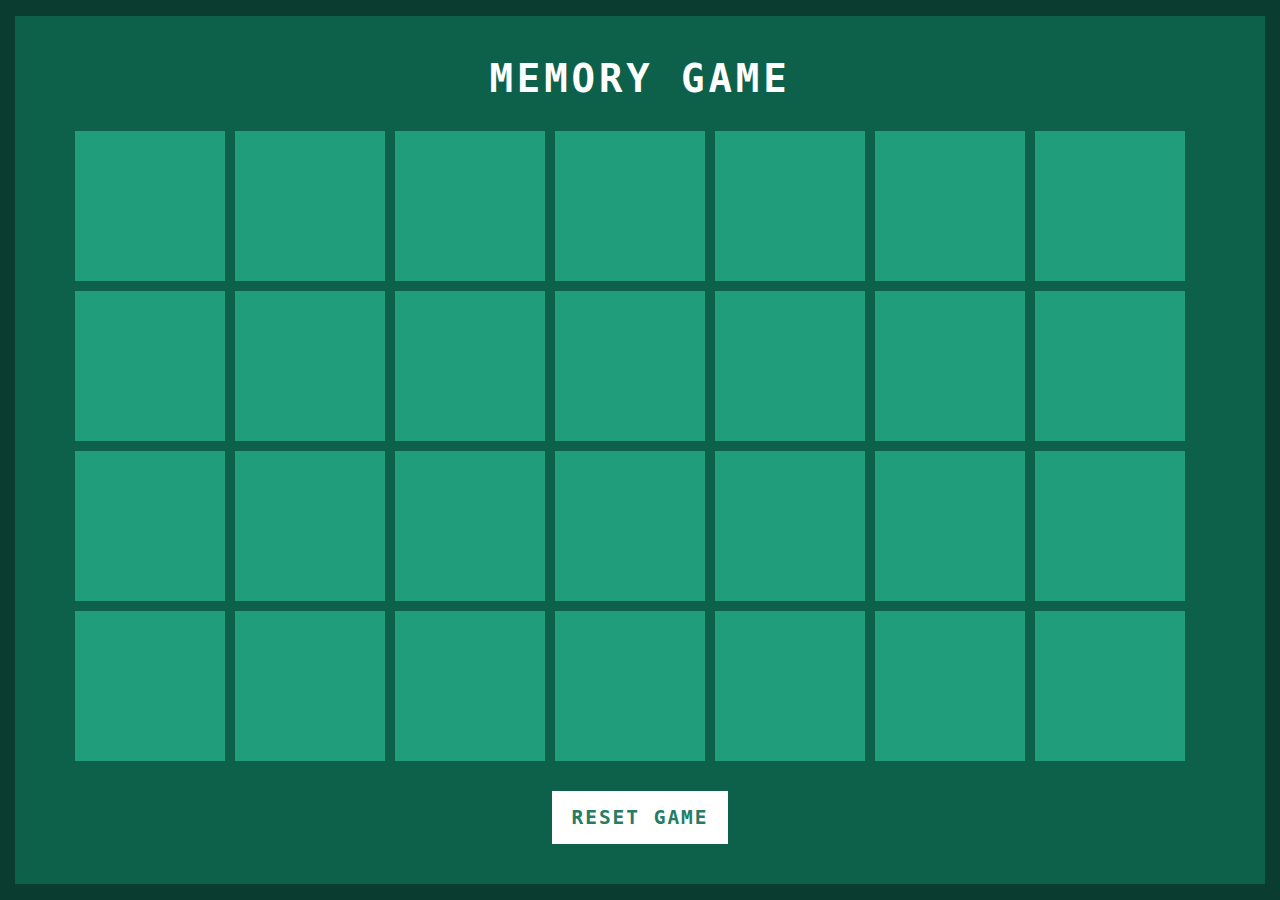
<file: index.html>
<!DOCTYPE html>
<html lang="pl">
  <head>
    <meta charset="UTF-8" />
    <meta http-equiv="X-UA-Compatible" content="IE=edge" />
    <title>Memory Game | Javascript</title>
    <link rel="stylesheet" type="text/css" href="style.css" />
  </head>
  <body>
    <div class="container">
      <h2>Memory Game</h2>
      <div class="game"></div>
      <button class="reset" onclick="window.location.reload();">
        Reset Game
      </button>
    </div>
    <script>
      const enwords = ["Loop", "Hardware", "Algorithm", "Database",
       "Code", "Function", "Variable", "Hard Drive", "Compiler",
        "Protocol", "File","Patch", "Merge", "Branch"];

      const plwords = ["Pętla", "Sprzęt", "Algorytm", "Baza Danych",
       "Kod", "Funkcja", "Zmienna", "Dysk Twardy", "Kompilator",
        "Protokół", "PLik", "Poprawka", "Scalanie", "Gałąź"];
      
      let shuf_words = new Array();

      for(var i = 0; i < enwords.length*2; i++)
      {
        if(i >= enwords.length)shuf_words.push(plwords[i % enwords.length]);
        else shuf_words.push(enwords[i]);        
      }

      shuf_words = shuf_words.sort(() => (Math.random() > 0.5 ? 2 : -1))

      console.log(shuf_words);

      console.log(enwords);
      console.log(plwords);

      for (var i = 0; i < shuf_words.length; i++) {
        let box = document.createElement('div');
        box.className = 'item';
        box.innerHTML = shuf_words[i];

        box.onclick = function () {
          if(document.querySelectorAll('.boxOpen').length < 2)
          this.classList.add('boxOpen');
          setTimeout(function () {
            if (document.querySelectorAll('.boxOpen').length == 2) {
                var id1 = enwords.findIndex(word => word == document.querySelectorAll('.boxOpen')[0].textContent);
                if(id1 == -1)id1 = enwords.findIndex(word => word == document.querySelectorAll('.boxOpen')[1].textContent);             
                
                if (
                document.querySelectorAll('.boxOpen')[0].innerHTML == plwords[id1] || document.querySelectorAll('.boxOpen')[1].innerHTML == plwords[id1]
              ) {
                document
                  .querySelectorAll('.boxOpen')[0]
                  .classList.add('boxMatch')
                document
                  .querySelectorAll('.boxOpen')[1]
                  .classList.add('boxMatch')

                document
                .querySelectorAll('.boxOpen')[1]
                .classList.remove('boxOpen')

                document
                  .querySelectorAll('.boxOpen')[0]
                  .classList.remove('boxOpen')
                
                if (
                  document.querySelectorAll('.boxMatch').length == shuf_words.length
                ) {
                  alert('Wygrana!');
                } 
              }else {
                  document
                    .querySelectorAll('.boxOpen')[1]
                    .classList.remove('boxOpen')
                  document
                    .querySelectorAll('.boxOpen')[0]
                    .classList.remove('boxOpen')
                }
            }
          }, 1000);
        };

        
        document.querySelector('.game').appendChild(box);
      }
    </script>
  </body>
</html>
</file>
<file: style.css>
*
{
    margin: 0;
    padding: 0;
    box-sizing: border-box;
    font-family: monospace;
}

body
{
    min-width: 1200px;
    display: flex;
    justify-content: center;
    align-items: center;
    min-height: 100vh;
    background: #0a3c2f;
}
.container
{
    position: relative;
    display: flex;
    justify-content: center;
    align-items: center;
    flex-direction: column;
    gap: 30px;
    background: #0d614b;
    padding: 40px 60px;
    overflow: auto;
}

h2
{
    font-size: 3em;
    color: white;
    text-transform: uppercase;
    letter-spacing: 0.1em;
}

.reset
{
    padding: 15px 20px;
    color: #267c65;
    background: white;
    border: none;
    font-size: 1.5em;
    letter-spacing: 0.1em;
    text-transform: uppercase;
    cursor: pointer;
    font-weight: 600;
}

.reset:focus
{
    color: white;
    background: #267c65;
}
.game
{
    width: 1130px;
    height: 630px;
    display: flex;
    flex-wrap: wrap;
    gap: 10px;
    transform-style: preserve-3d;
    perspective: 500px;
}
.item
{
    position: relative;
    width: 150px;
    height: 150px;
    display: flex;
    justify-content: center;
    align-items: center;
    font-size: 24px;
    background: white;
    transform: rotateY(180deg);
    transition: 0.25s;
}
.item.boxOpen
{
    transform: rotateY(0deg);
}
.item.boxMatch
{
    transform: rotateY(0deg);
    background: gold;
}
.item::after
{
    content: '';
    position: absolute;
    inset: 0;
    background: #209d7b;
    transition: 0.25s;
    transform: rotateY(0deg);
    backface-visibility: hidden;
}
.boxOpen:after ,
.boxMatch:after
{
    transform: rotateY(180deg);
}
</file>
